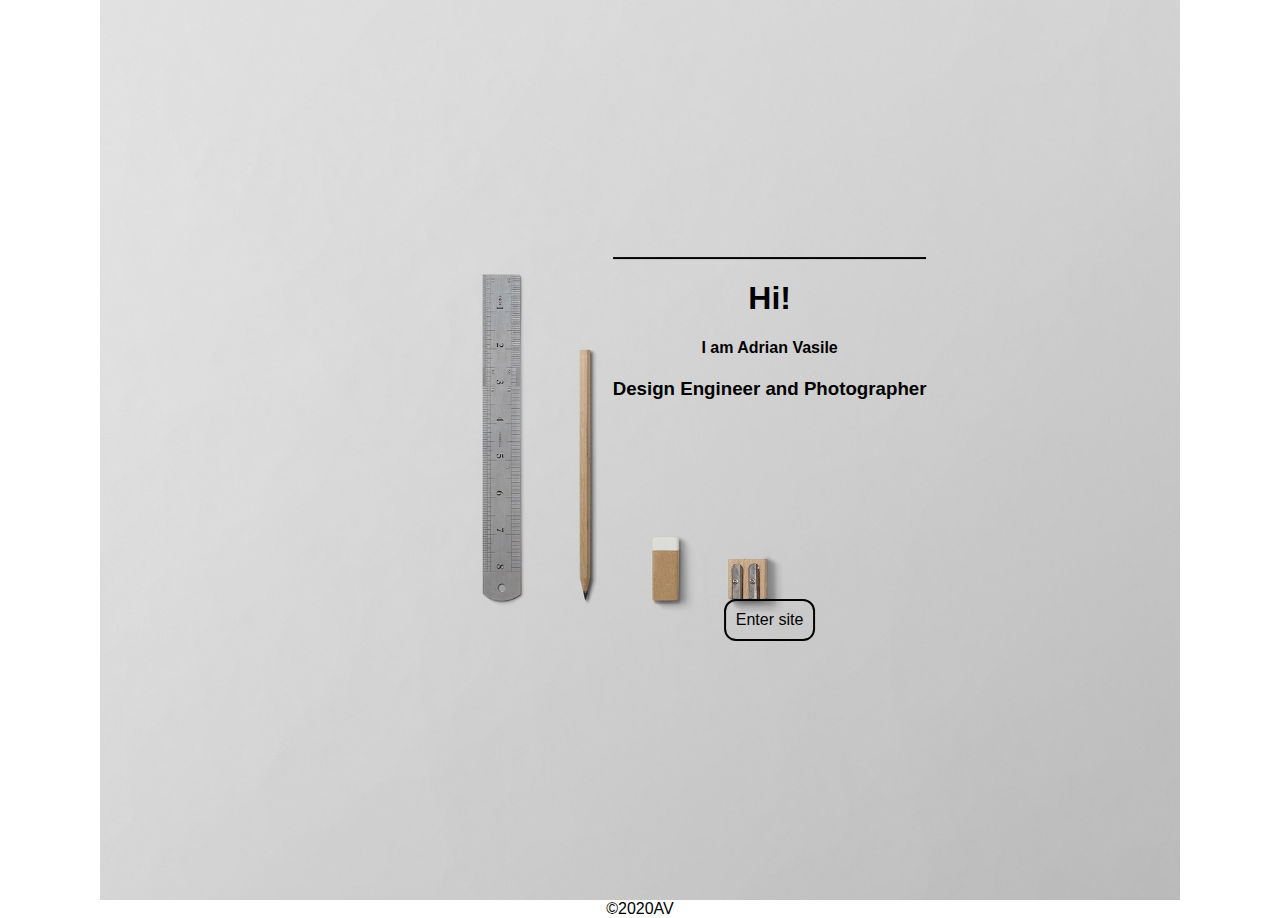
<file: index.html>
<!DOCTYPE html>
<html>
    <head>
        <meta charset="utf-8">
        <title>Project1_Udacity</title>
        <link rel="stylesheet" href="./css/style.css">
   
    </head>

    <body>
        <div class="intro-image">
            <div class="intro-text">
              <h1>Hi!</h1>
              <h4>I am Adrian Vasile  </h4>
              <h3>Design Engineer and Photographer</h3> 
              <a href="./pages/list1.html">
                <button class="button" >Enter site</button>
              </a>
            </div>
        </div>

    </body>
    <footer class="foot">
      ©2020AV
    </footer>
</html>
</file>
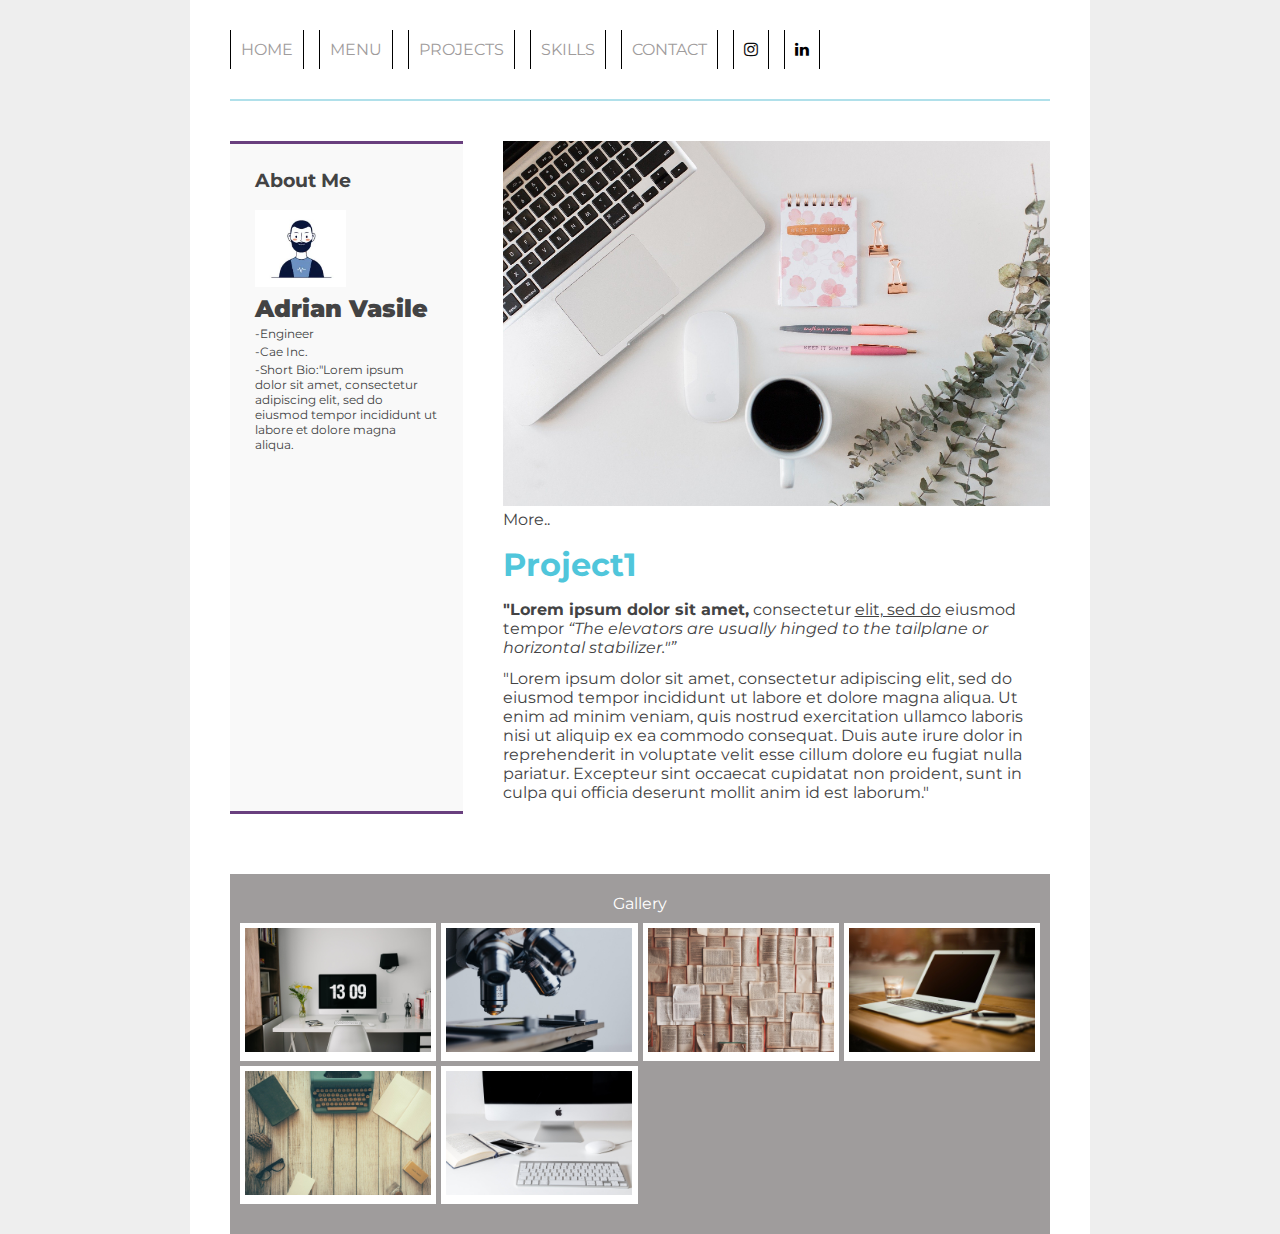
<file: pages/list1.html>
<!DOCTYPE html>
<html >
<head>
    <meta charset="UTF-8">
    <meta name="viewport" content="width=device-width, initial-scale=1.0">
    <title>Document</title>
    <link rel="stylesheet" href='../css/style1.css'>
    <link rel="stylesheet" href="https://cdnjs.cloudflare.com/ajax/libs/font-awesome/4.7.0/css/font-awesome.min.css">
    
</head>
<body>
    <div class="container">
        <div class="head">
            <header>
                <nav>
                <ul>
                    <li><a href="../index.html">Home</a></li>
                    <li><a href="#">Menu</a></li>
                    <li><a href="#">Projects</a></li>
                    <li><a href="#">Skills</a></li>
                    <li><a href="#">Contact</a></li>
                    <li><a href="https://www.instagram.com/adibazil/" class="fa fa-instagram"></a></li>
                    <li><a href="https://www.linkedin.com/in/adrian-v/" class="fa fa-linkedin"></a></li>
                </ul>
                </nav>
            </header>
        </div>

        <div class="wrapper">
            <aside class="sidebar">
                <h3>About Me</h3>
            <ul>
                <li><img src="../image/avatar.JPG"></li>
                <li><h1><b>Adrian Vasile</b></h1></li>
                <li><p>-Engineer</p></li>
                <li><p>-Cae Inc.</p></li>
                <li><p >-Short Bio:"Lorem ipsum dolor sit amet, consectetur adipiscing elit, sed do eiusmod tempor incididunt ut labore et dolore magna aliqua. </p></li>
            </ul>
            
            </aside>
            <section class="main">
              <figure>
                  <img src="../image/pc.jpg">
                  <figcaption>More..</figcaption>
                </figure>
                <h2>Project1</h2>
                <p><b>"Lorem ipsum dolor sit amet,</b> consectetur <ins> elit, sed do</ins> eiusmod tempor <q cite="https://en.wikipedia.org/wiki/Elevator_(aeronautics)">The elevators are usually hinged to the tailplane or horizontal stabilizer."</p>
                <p>"Lorem ipsum dolor sit amet, consectetur adipiscing elit, sed do eiusmod tempor incididunt ut labore et dolore magna aliqua. Ut enim ad minim veniam, quis nostrud exercitation ullamco laboris nisi ut aliquip ex ea commodo consequat. Duis aute irure dolor in reprehenderit in voluptate velit esse cillum dolore eu fugiat nulla pariatur. Excepteur sint occaecat cupidatat non proident, sunt in culpa qui officia deserunt mollit anim id est laborum."</p>
            </section>
        </div>
    
        <footer>
            Gallery
                <div class="related-images">
  
                    <div class="icon"><img src="../image/1.jpg"></div>
                    
                    <div class="icon"><img src="../image/2.jpg"></div>
                    
                    <div class="icon"><img src="../image/3.jpg"></div>
                    
                    <div class="icon"><img src="../image/4.jpg"></div>
                    
                     <div class="icon"><img src="../image/5.jpg"></div>

                    <div class="icon"><img src="../image/6.jpg"></div>
            </div>

        </footer>
    
    </div>


    
</body>
</html>
</file>
<file: css/style.css>
body,html {
    height: 100%;
    margin: 50px;
    margin-top: auto;
    margin-bottom: auto;
    font-family: Arial, Helvetica, sans-serif;
  }
  
  .intro-image {
    background-image: url("../image/ruler.jpg");
    background-color: #b38989;
    height: 100%;
    background-position: center;
    background-repeat: no-repeat;
    background-size: cover;
    position: relative;
    
  }

  .intro-text {
    text-align: center;
    position: absolute;
    top: 50%;
    left: 62%;
    transform: translate(-50%, -50%);
    color: rgb(0, 0, 0);
    border-top: 2px solid black;
  }

  .button {
    background-color: transparent; 
    border-radius: 12px;
    border: 2px solid rgb(0, 0, 0);
    color: rgb(0, 0, 0);
    padding: 10px;
    text-align: center;
    text-decoration: none;
    display: inline-block;
    font-size: 16px;
    margin: 2px 2px;
    cursor: pointer;
    margin-top: 180px;
  }

  .button:hover {
    background-color: #9db69e;
    color: white;
  }
  .foot{
    text-align: center;
  }
</file>
<file: css/style1.css>
@import url('https://fonts.googleapis.com/css?family=Montserrat:400,500,600,700');
@import url('https://fonts.googleapis.com/css?family=Cantarell:i|Droid+Serif:700');
@import url('https://fonts.googleapis.com/css?family=Rancho&effect=shadow-multiple|3d-float');
@import url('pagelayout1.css');
@import url('header1.css');
@import url('mainsection1.css');

* {
    margin: 0;
    padding: 0;
    box-sizing: border-box;
}

a {
    color: inherit;
    text-decoration: none;
}

q {
    font-style: italic;
}

body {
    background-color: #eee;
    color: #434344;
    font-family: "Montserrat", sans-serif;
    font-weight: 400;
}

/* Footer */

footer {
    color: #fff;
    text-align: center;
    padding: 20px 0;
    margin-top: 60px;
    padding: 20px 0;
    background-color: #9f9c9c;
}

footer p {
    color: #434344;
    font-size: 12px;
    padding: 10px;
   
}

.related-images {
  grid-column: 1 / 3;
  grid-row: 5 / 6;
  display: grid;
  grid-template-columns: repeat(4,1fr);
  grid-gap: 5px;
  margin: 10px;
}

.related-images .icon {
    background-color: white;
    flex: 1 1 150px;
    padding: 5px;
    
}

.related-images .icon img {
 max-width: 100%;
 /* padding: 10px; */
}


@media (max-width: 600px) {
    .wrapper {
        flex-direction: column;
    }

    .main {
        margin-right: 0;
        margin-bottom: 60px;
    }
    .head header nav ul{
        display: grid;
        grid-template-rows: auto;
        margin-right: 70%;
        
    }
}
</file>
